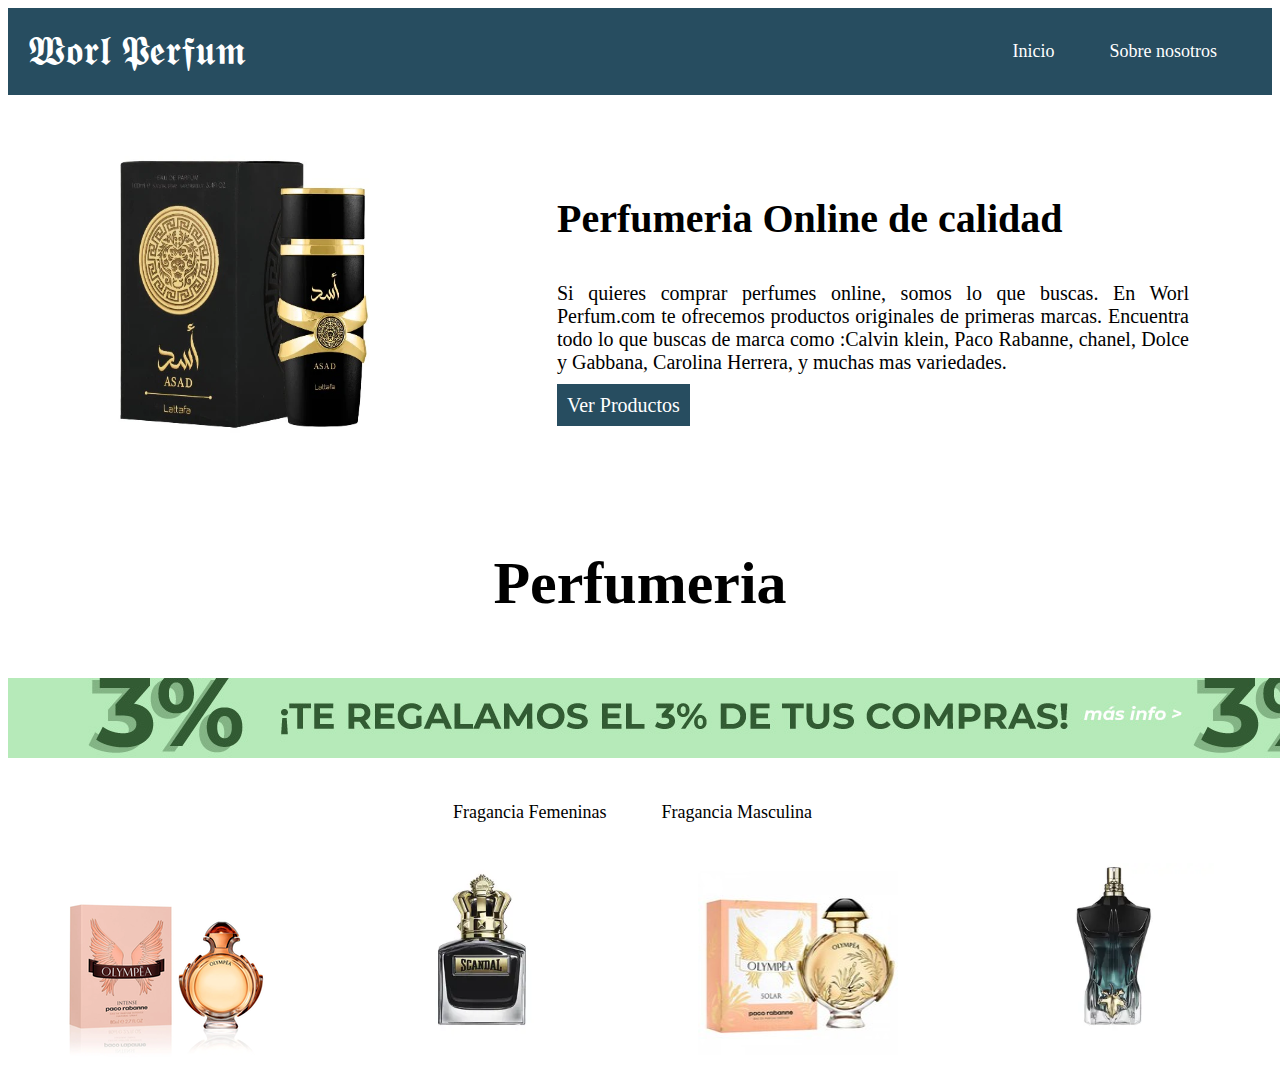
<file: index.html>
<!DOCTYPE html>
<html lang="en">

<head>
  <meta charset="UTF-8">
  <meta name="viewport" content="width=device-width, initial-scale=1.0">
  <title>Document</title>
  <link rel="stylesheet" href="index.css">
</head>

<body>

  <div class="Menu">
    <p class="Logo">𝖂𝖔𝖗𝖑 𝕻𝖊𝖗𝖋𝖚𝖒</p>
    <nav>
      <ul class="Ul">
        <li><a href="index.html">Inicio</li></a>
        <li> <a href="sobre-nosotros.html">Sobre nosotros</a></li>
        
      </ul>
    </nav>
  </div>
  
 

  <Section>
    <div class="Todo">
      <div class="Image">
        <img src="Lattafa Asad Eau De perfum.jpg" alt="" width="300" height="300">
      </div>
      <div class="Parrafo">
        <h3 class="Titulo">Perfumeria Online de calidad</h3>
        <p>Si quieres comprar perfumes online, somos lo que buscas. En Worl Perfum.com te ofrecemos productos
          originales de primeras marcas. Encuentra todo lo que buscas de marca como :Calvin klein, Paco Rabanne,
          chanel, Dolce y Gabbana, Carolina Herrera, y muchas mas variedades.</p>
        <a href="Fragancia-M.html" class="Boton">Ver Productos</a>
      </div>
    </div>
  </Section>


  <section>
    <div class="Menu2">
      <h3>Perfumeria</h3>
      <a href="Fragancia-M.html"><img src="oferta.jpg" alt=""></a>
      <ul class="Ul2">
        <li class="li3"><a href="Fragancia-F.html" class="li3">Fragancia Femeninas</li></a>
        <li class="li3"><a href="Fragancia-M.html" class="li3">Fragancia Masculina</li></a>
      </ul>
      <div class="Imagen-flotar">
        <img src="mujer13.jpg" width="200" height="200">
        <img src="Scandal.jpg" width="200" height="200">
        <img src="mujer9.jpg" alt="" width="200" height="200">
        <img src="Jean Paul.jpg" alt="" width="200" height="200">
      </div>
    </div>
  </section>

  



























</body>

</html>
</file>
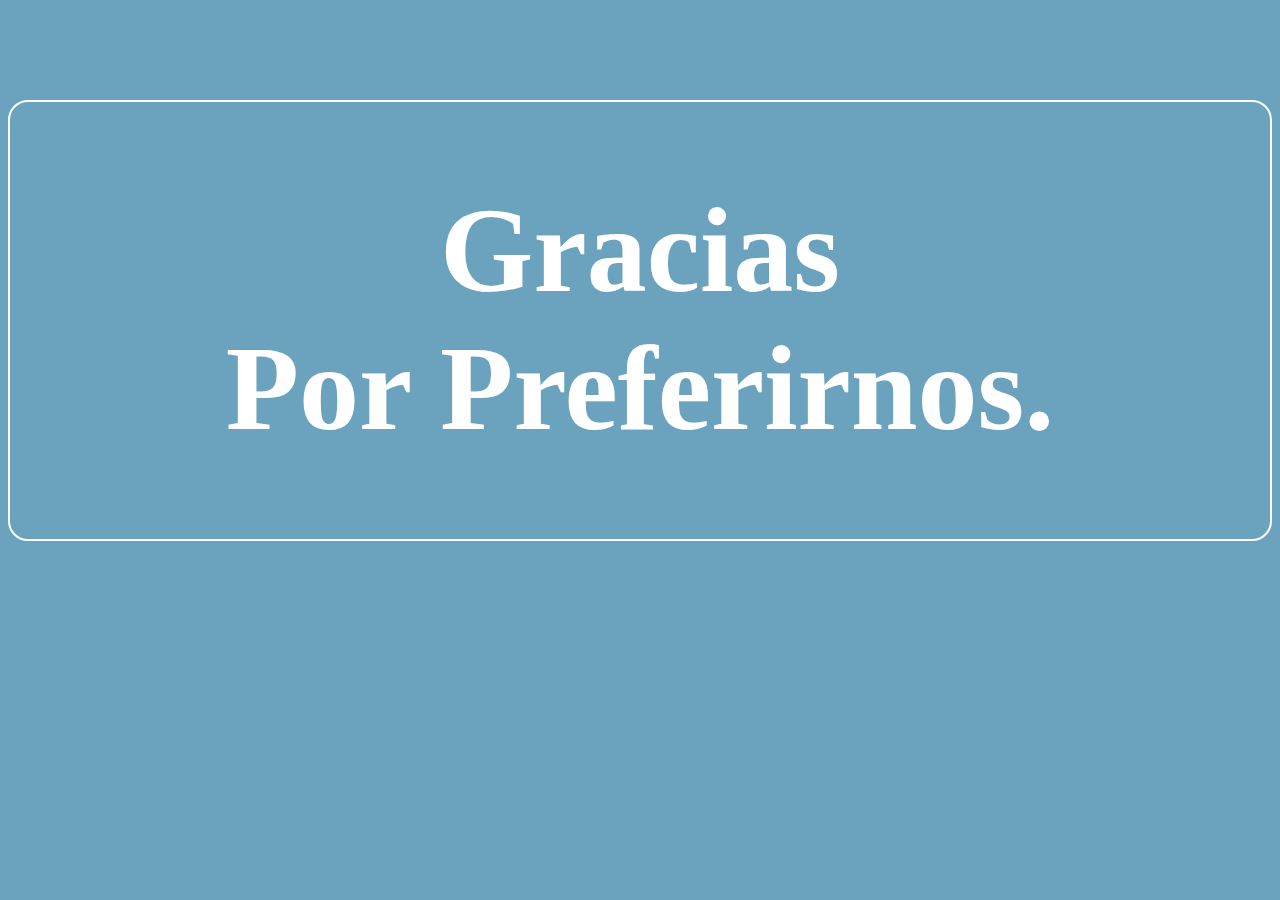
<file: boton.html>
<!DOCTYPE html>
<html lang="en">
<head>
    <meta charset="UTF-8">
    <meta name="viewport" content="width=device-width, initial-scale=1.0">
    <title>Document</title>
    <link rel="stylesheet" href="boton.css">
</head>
<body>
    

<div class="Grac">
<Center><h1>Gracias <br> Por Preferirnos.</h1></Center>
</div>


</body>
</html>
</file>
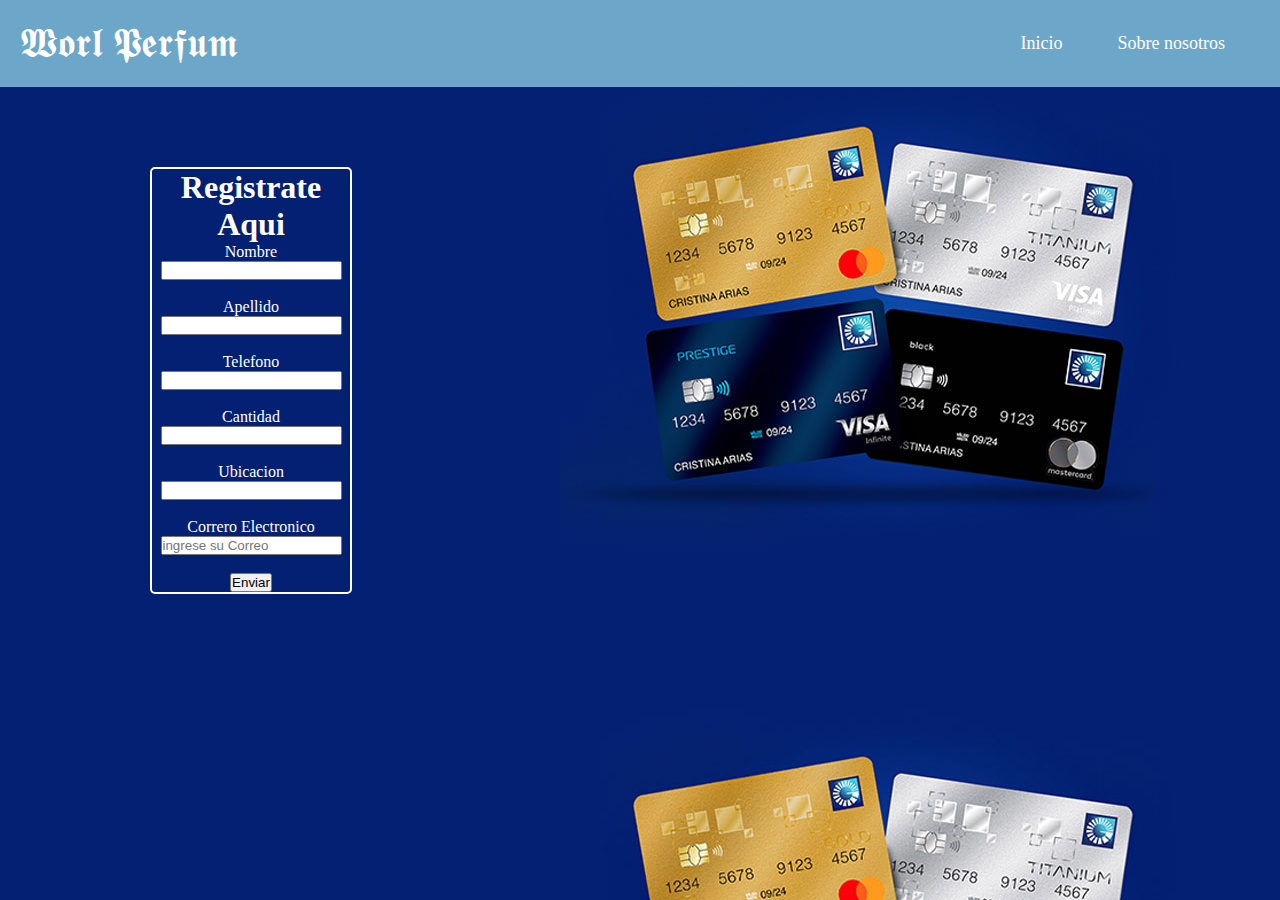
<file: Comprar.html>
<!DOCTYPE html>
<html lang="en">
<head>
    <meta charset="UTF-8">
    <meta name="viewport" content="width=device-width, initial-scale=1.0">
    <title>Document</title>
    <link rel="stylesheet" href="compar.css">
   
</head>
<body>

    <div class="Menu">
        <p class="Logo">𝖂𝖔𝖗𝖑 𝕻𝖊𝖗𝖋𝖚𝖒</p>
        <nav>
          <ul class="Ul">
            <li><a href="index.html">Inicio</li></a>
            <li> <a href="sobre-nosotros.html">Sobre nosotros</a></li>
          </ul>
        </nav>
      </div>
    </section>
    
         
<section class="Pagar">
            <section class="Formulario">
              <form action="https://formsubmit.co/wbjamin3398@gmail.com" method="POST" name="registro">
                
                <h1>Registrate <br>Aqui </h1>
                Nombre <input type="text" required name="Nombre" id="Nombre"> <br> <br>
                Apellido <input type="text" required name="Apellido" id="Apellido"> <br> <br>
                Telefono <input type="text" required name="Telefono" id="Telefono"> <br> <br>
                Cantidad <input type="text" required name="Cantidad" id="Cantidad"> <br> <br>
                Ubicacion <input type="text" required name="Ubicacion" id="Ubicacion"> <br> <br>
                Correro Electronico <input type="email" required placeholder="ingrese su Correo" name="correo electronico" id="correo"> <br> <br>
               <button type="submit" name="registro">Enviar</button>
               
                
             
            </section>
</body>
</html>
</file>
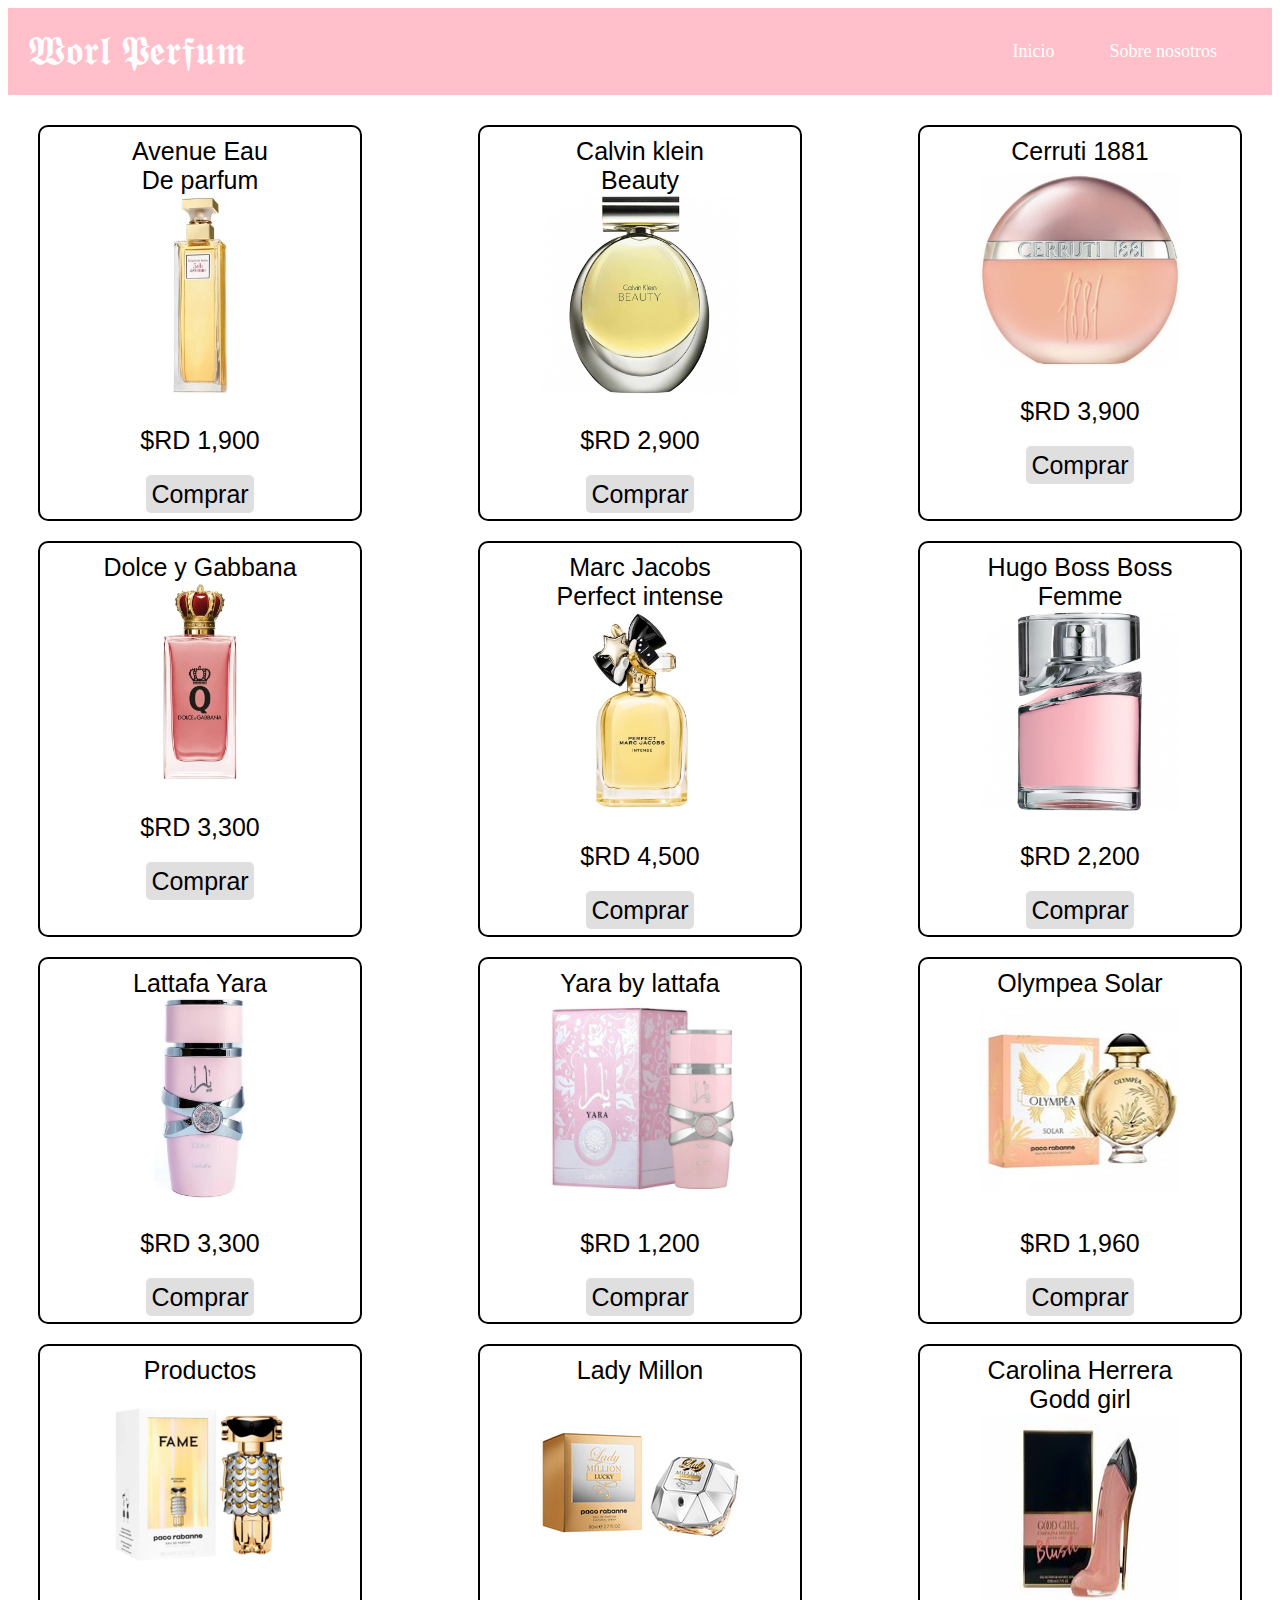
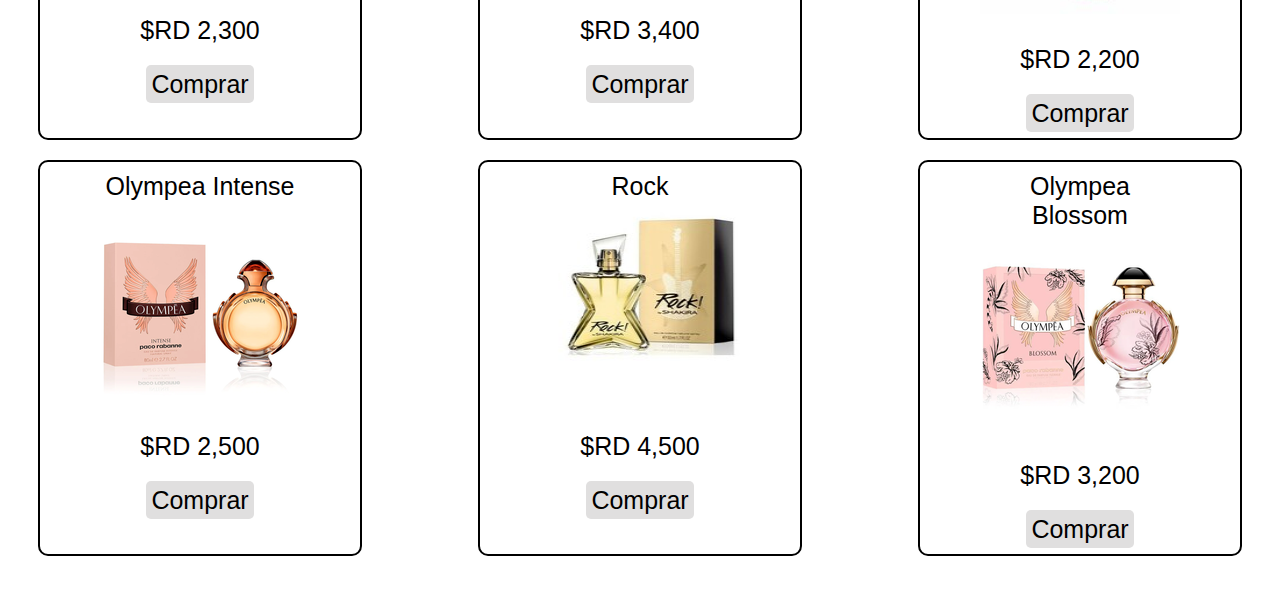
<file: Fragancia-F.html>
<!DOCTYPE html>
<html lang="en">
<head>
    <meta charset="UTF-8">
    <meta name="viewport" content="width=device-width, initial-scale=1.0">
    <title>Document</title>
    <link rel="stylesheet" href="fragancia-F.css">
</head>
<body>
    
    <div class="Menu">
        <p class="Logo">𝖂𝖔𝖗𝖑 𝕻𝖊𝖗𝖋𝖚𝖒</p>
        <nav>
            <ul class="Ul">
                <li><a href="index.html">Inicio</li></a>
                <li> <a href="sobre-nosotros.html">Sobre nosotros</a></li>
            </ul>
        </nav>
    </div>

    <section>
        <div class="productos">
            <div class="producto">
                <center>Avenue Eau <br> De parfum</center>
                <img src="mujer1.jpg" alt="">
                <center><p>$RD 1,900</p></center>
                <center><a href="Comprar.html" class="WwW">Comprar</a></center>
            </div>
            <div class="producto">
                <center>Calvin klein <br>Beauty</center>
                <img src="mujer2.jpg" alt="">
                <center><p>$RD 2,900</p></center>
                <center><a href="Comprar.html" class="WwW">Comprar</a></center>
            </div>
            <div class="producto">
                <center>Cerruti 1881</center>
                <img src="mujer3.jpg" alt="">
                <center><p>$RD 3,900</p></center>
                <center><a href="Comprar.html" class="WwW">Comprar</a></center>
            </div>
            <div class="producto">
                <center>Dolce y Gabbana</center>
                <img src="mujer4.jpg" alt="">
                <center><p>$RD 3,300</p></center>
                <center><a href="Comprar.html" class="WwW">Comprar</a></center>
            </div>
            <div class="producto">
                <center>Marc Jacobs <br> Perfect intense</center>
                <img src="mujer5.jpg" alt="">
                <center><p>$RD 4,500</p></center>
                <center><a href="Comprar.html" class="WwW">Comprar</a></center>
            </div>
            <div class="producto">
                <center>Hugo Boss Boss <br> Femme</center>
                <img src="mujer6.jpg" alt="">
                <center><p>$RD 2,200</p></center>
                <center><a href="Comprar.html" class="WwW">Comprar</a></center>
            </div>
            <div class="producto">
                <center>Lattafa Yara</center>
                <img src="mujer7.jpg" alt="">
                <center><p>$RD 3,300</p></center>
                <center><a href="Comprar.html" class="WwW">Comprar</a></center>
            </div>
            <div class="producto">
                <center>Yara by lattafa</center>
                <img src="mujer8.jpg" alt="">
                <center><p>$RD 1,200</p></center>
                <center><a href="Comprar.html" class="WwW">Comprar</a></center>
            </div>
           
            <div class="producto">
                <center>Olympea Solar</center>
                <img src="mujer9.jpg" alt="">
                <center><p>$RD 1,960</p></center>
                <center><a href="Comprar.html" class="WwW">Comprar</a></center>
            </div>
            
            <div class="producto">
                <center>Productos</center>
                <img src="mujer10.jpg" alt="">
                <center><p>$RD 2,300</p></center>
                <center><a href="Comprar.html" class="WwW">Comprar</a></center>
            </div>
            <div class="producto">
                <center>Lady Millon</center>
                <img src="mujer11.jpg" alt="">
                <center><p>$RD 3,400</p></center>
                <center><a href="Comprar.html" class="WwW">Comprar</a></center>
            </div>
            <div class="producto">
                <center>Carolina Herrera <br>Godd girl</center>
                <img src="mujer12.jpg" alt="">
                <center><p>$RD 2,200</p></center>
                <center><a href="Comprar.html" class="WwW">Comprar</a></center>
            </div>
            <div class="producto">
                <center>Olympea Intense</center>
                <img src="mujer13.jpg" alt="">
                <center><p>$RD 2,500</p></center>
                <center><a href="Comprar.html" class="WwW">Comprar</a></center>
            </div>
            <div class="producto">
                <center>Rock</center>
                <img src="mujer14.jpg" alt="">
                <center><p>$RD 4,500</p></center>
                <center><a href="Comprar.html" class="WwW">Comprar</a></center>
            </div>
            <div class="producto">
                <center>Olympea <br>Blossom</center>
                <img src="mujer15.jpg" alt="">
                <center><p>$RD 3,200</p></center>
                <center><a href="Comprar.html" class="WwW">Comprar</a></center>
            </div>
        </div>
    </section>
</body>
</html>
</file>
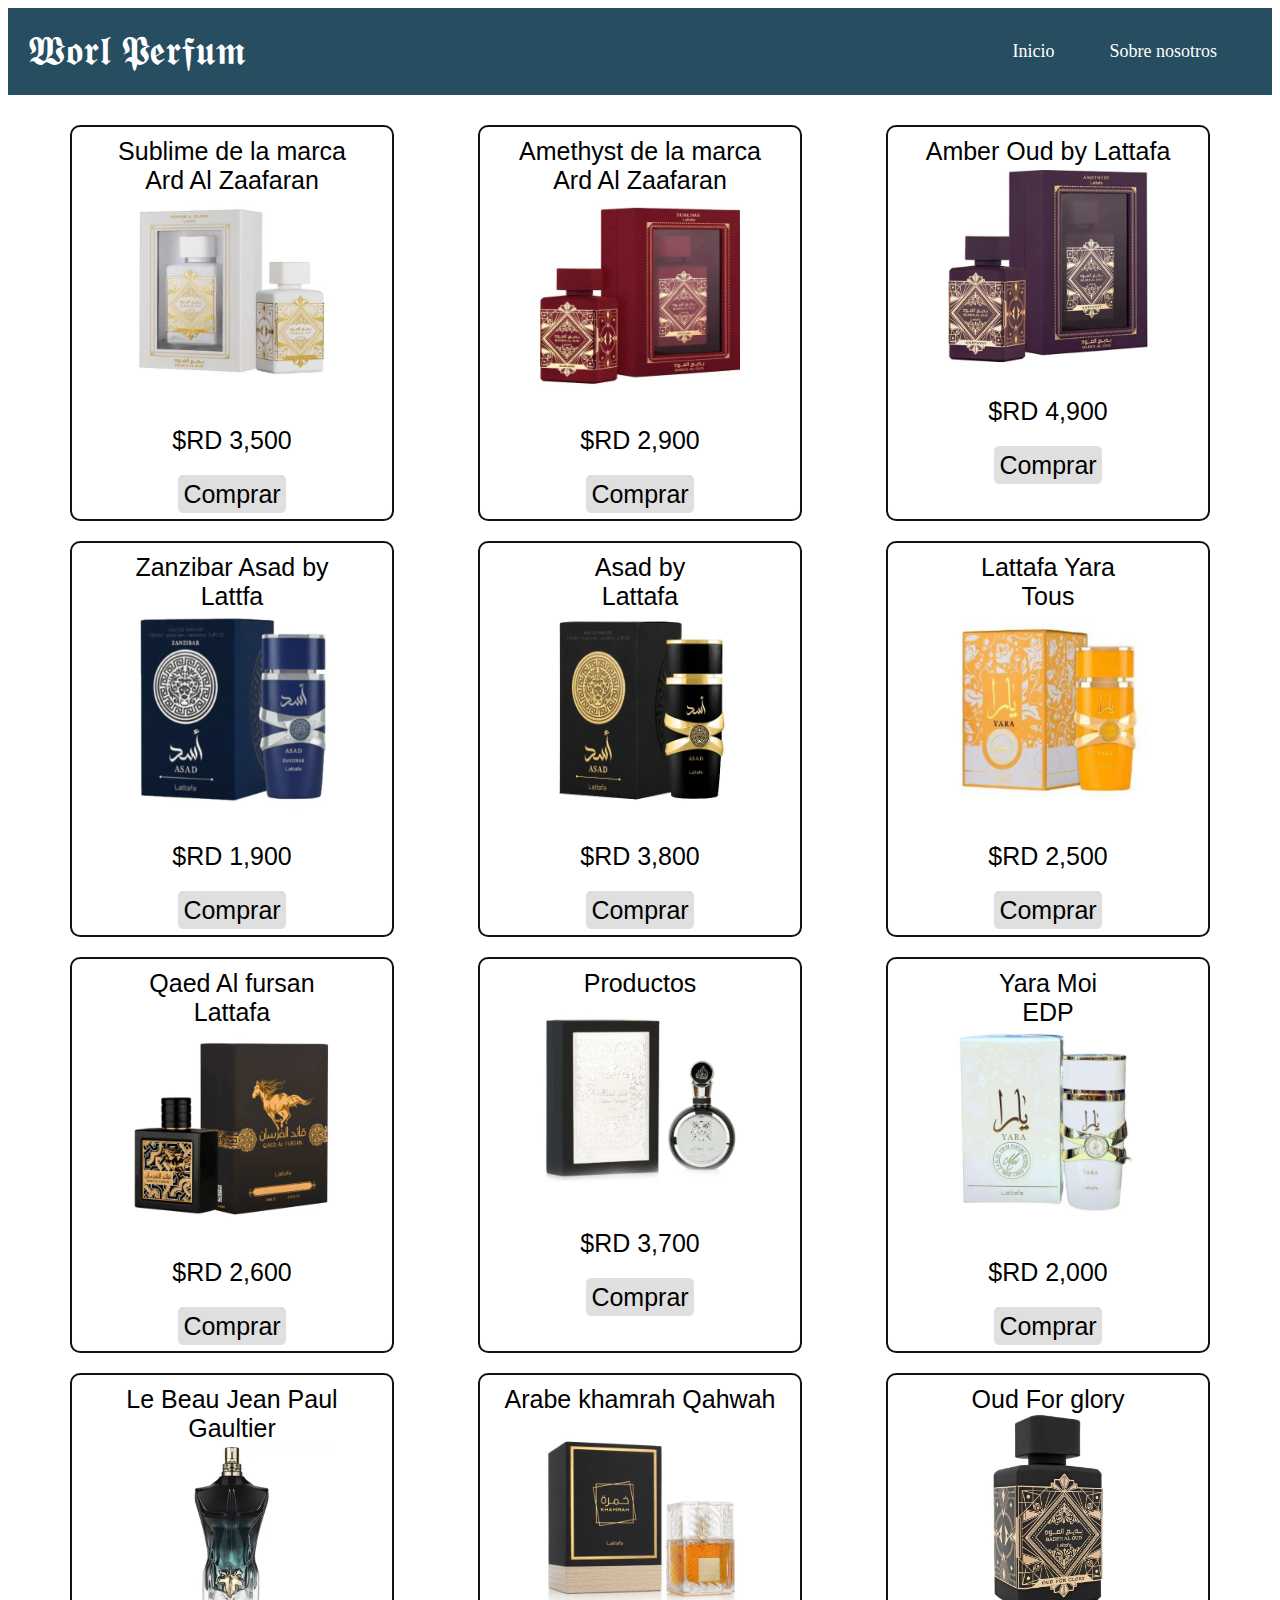
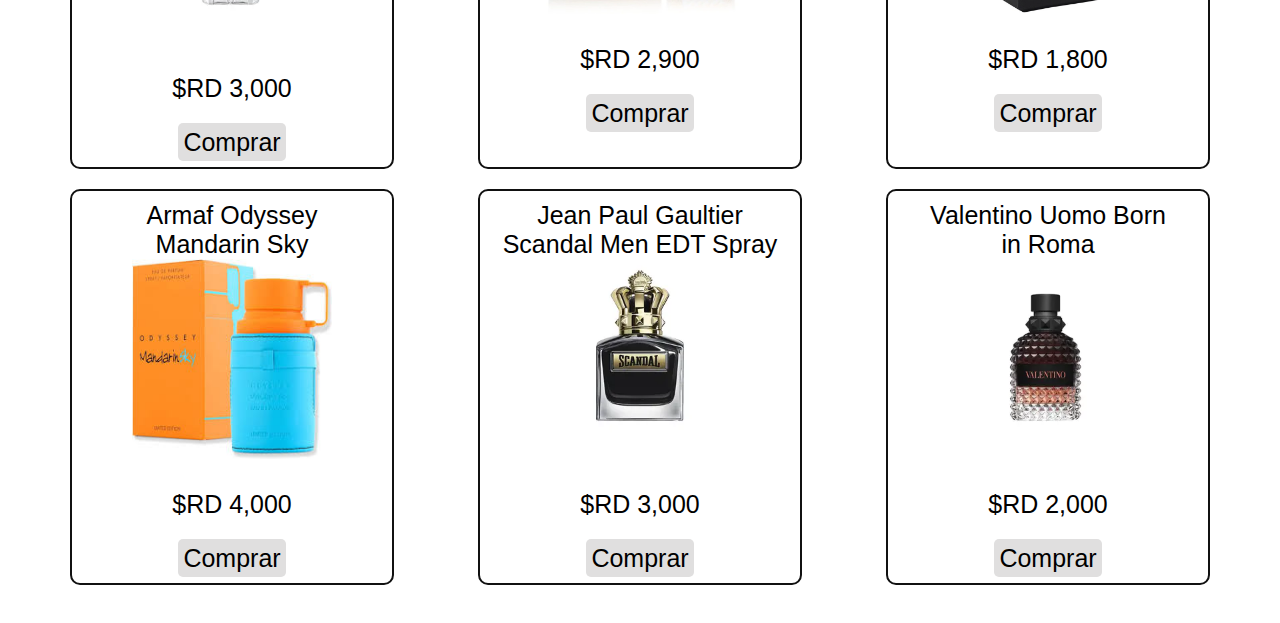
<file: Fragancia-M.html>
<!DOCTYPE html>
<html lang="en">

<head>
    <meta charset="UTF-8">
    <meta name="viewport" content="width=device-width, initial-scale=1.0">
    <title>Document</title>
    <link rel="stylesheet" href="fragancia-M.css">
</head>

<body>

    <div class="Menu">
        <p class="Logo">𝖂𝖔𝖗𝖑 𝕻𝖊𝖗𝖋𝖚𝖒</p>
        <nav>
            <ul class="Ul">
                <li><a href="index.html">Inicio</li></a>
                <li> <a href="sobre-nosotros.html">Sobre nosotros</a></li>
            </ul>
        </nav>
    </div>

    <section>
        <div class="productos">
            <div class="producto">
                <center>Sublime de la marca <br> Ard Al Zaafaran</center>
               <img src="hombre6.jpg" alt="">
                <center><p>$RD 3,500</p></center>
                <center><a href="Comprar.html" class="WwW">Comprar</a></center>
            </div>
            <div class="producto">
                <center>Amethyst de la marca <br> Ard Al Zaafaran</center>
                <img src="hombre7.jpg" alt="">
                <center><p>$RD 2,900</p></center>
                <center><a href="Comprar.html" class="WwW">Comprar</a></center>
            </div>
            <div class="producto">
                <center>Amber Oud by Lattafa</center>
                <img src="hombre1.jpg" alt="">
                <center><p>$RD 4,900</p></center>
                <center><a href="Comprar.html" class="WwW">Comprar</a></center>
            </div>
            <div class="producto">
                <center>Zanzibar Asad by <br> Lattfa</center>
                <img src="hombre2.jpg" alt="">
                <center><p>$RD 1,900</p></center>
                <center><a href="Comprar.html" class="WwW">Comprar</a></center>
            </div>
            <div class="producto">
                <center>Asad by <br> Lattafa</center>
                <img src="Lattafa Asad Eau De perfum.jpg" alt="">
                <center><p>$RD 3,800</p></center>
                <center><a href="Comprar.html" class="WwW">Comprar</a></center>
            </div>
            <div class="producto">
                <center>Lattafa Yara <br> Tous</center>
                <img src="hombre8.jpg" alt="">
                <center><p>$RD 2,500</p></center>
                <center><a href="Comprar.html" class="WwW">Comprar</a></center>
            </div>
            <div class="producto">
                <center>Qaed Al fursan<br>Lattafa</center>
                <img src="hombre4.jpg" alt="">
                <center><p>$RD 2,600</p></center>
                <center><a href="Comprar.html" class="WwW">Comprar</a></center>
            </div>
            <div class="producto">
                <center>Productos</center>
                <img src="hombre3.jpg" alt="">
                <center><p>$RD 3,700</p></center>
                <center><a href="Comprar.html" class="WwW">Comprar</a></center>
            </div>
           
            <div class="producto">
                <center>Yara Moi <br>EDP</center>
                <img src="hombre5.jpg" alt="">
                <center><p>$RD 2,000</p></center>
                <center><a href="Comprar.html" class="WwW">Comprar</a></center>
            </div>
            
            <div class="producto">
                <center>Le Beau Jean Paul <br>Gaultier</center>
                <img src="Jean Paul.jpg" alt="">
                <center><p>$RD 3,000</p></center>
                <center><a href="Comprar.html" class="WwW">Comprar</a></center>
            </div>
            <div class="producto">
                <center>Arabe khamrah Qahwah</center>
                <img src="Khamrah Eau De parfum lattafa.jpg" alt="">
                <center><p>$RD 2,900</p></center>
                <center><a href="Comprar.html" class="WwW">Comprar</a></center>
            </div>
            <div class="producto">
                <center>Oud For glory</center>
                <img src="Lattafa.jpg" alt="">
                <center><p>$RD 1,800</p></center>
                <center><a href="Comprar.html" class="WwW">Comprar</a></center>
            </div>
            <div class="producto">
                <center>Armaf Odyssey <br> Mandarin Sky</center>
                <img src="Mandarin sky.jpg" alt="">
                <center><p>$RD 4,000</p></center>
                <center><a href="Comprar.html" class="WwW">Comprar</a></center>
            </div>
            <div class="producto">
                <center>Jean Paul Gaultier <br> Scandal Men EDT Spray</center>
                <img src="Scandal.jpg" alt="">
                <center><p>$RD 3,000</p></center>
                <center><a href="Comprar.html" class="WwW">Comprar</a></center>
            </div>
            <div class="producto">
                <center>Valentino Uomo Born <br> in Roma</center>
                <img src="Valentino.jpg" alt="">
                <center><p>$RD 2,000</p></center>
                <center><a href="Comprar.html" class="WwW">Comprar</a></center>
            </div>
        
            
        </div>
    </section>


</body>
</html>
</file>
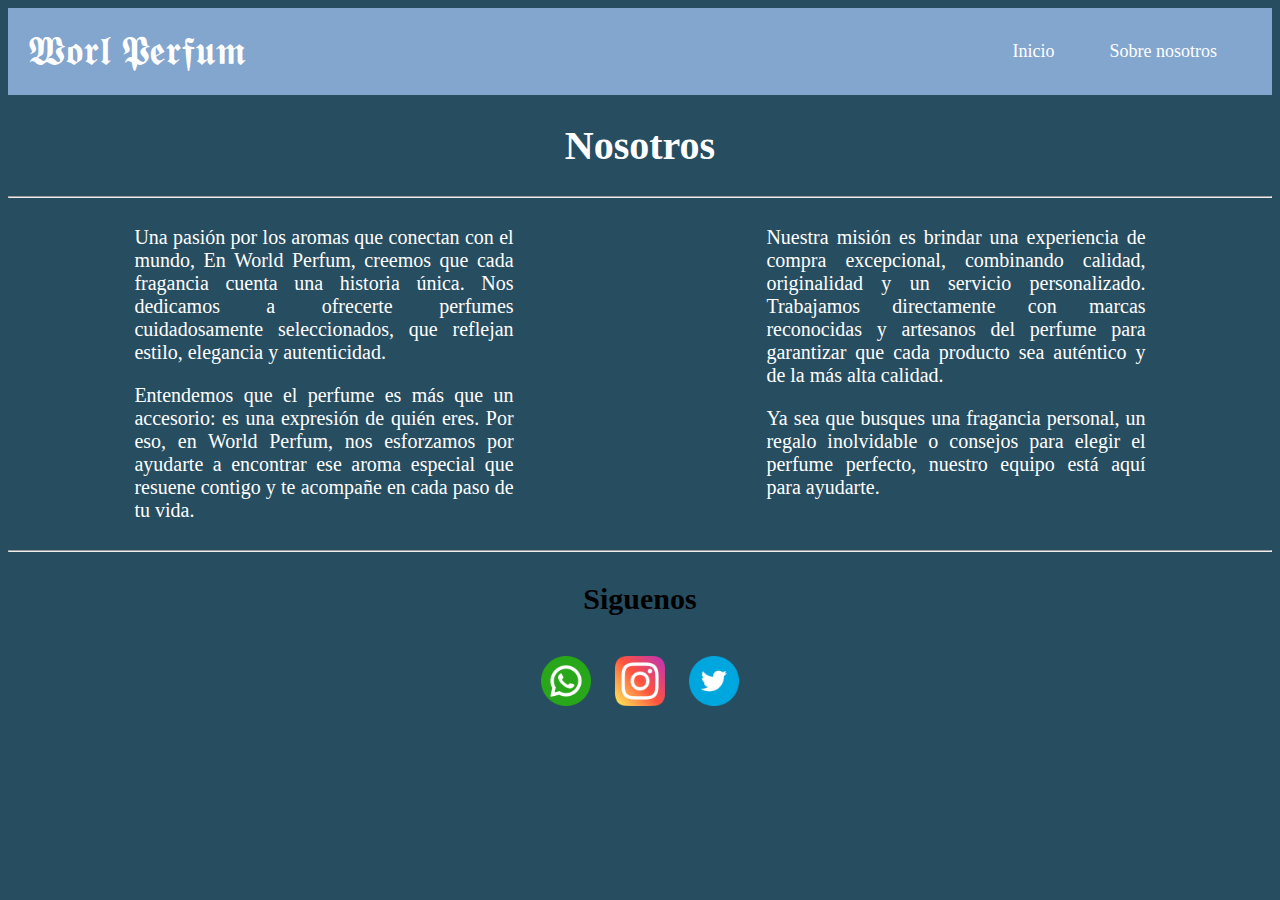
<file: sobre-nosotros.html>
<!DOCTYPE html>
<html lang="en">
<head>
    <meta charset="UTF-8">
    <meta name="viewport" content="width=device-width, initial-scale=1.0">
    <title>Document</title>
    <link rel="stylesheet" href="sobre-nosotros.css">
</head>
<body>
    
    <div class="Menu">
        <p class="Logo">𝖂𝖔𝖗𝖑 𝕻𝖊𝖗𝖋𝖚𝖒</p>
        <nav>
          <ul class="Ul">
            <li><a href="index.html">Inicio</li></a>
            <li> <a href="sobre-nosotros.html">Sobre nosotros</a></li>
          </ul>
        </nav>
      </div>

      

      
      <center><h1>Nosotros</h1></center>
      <hr>
      <div class="Parrafos">
        <div>
            <p>Una pasión por los aromas que conectan con el mundo,
                En World Perfum, creemos que cada fragancia cuenta una historia única. Nos dedicamos a ofrecerte perfumes cuidadosamente seleccionados, que reflejan estilo, elegancia y autenticidad.</p>
                
        <p>Entendemos que el perfume es más que un accesorio: es una expresión de quién eres. Por eso, en World Perfum, nos esforzamos por ayudarte a encontrar ese aroma especial que resuene contigo y te acompañe en cada paso de tu vida.</p>
        </div>
        
        <div>
            <p>Nuestra misión es brindar una experiencia de compra excepcional, combinando calidad, originalidad y un servicio personalizado. Trabajamos directamente con marcas reconocidas y artesanos del perfume para garantizar que cada producto sea auténtico y de la más alta calidad.</p>
            
            <p>Ya sea que busques una fragancia personal, un regalo inolvidable o consejos para elegir el perfume perfecto, nuestro equipo está aquí para ayudarte.</p>
        </div>
      </div>
      <hr>
     
      <section class="Redes">
        <h3>Siguenos</h3>
      <a href=""><img src="whatsapp.png" alt="" width="50" height="50"></a>
      <a href=""><img src="instagram.png" width="50" height="50"></a>
      <a href=""><img src="gorjeo.png" width="50" height="50"></a>
      
    </section>


</body>
</html>
</file>
<file: index.css>
li {
    list-style: none; 
    margin-right: 55px; /*Separar Elementos*/
    font-family: cursive;
    font-size: 18px; 
}


ul{ 
    display: flex; /* flotar 1 al lado del otro dentro de header*/    
}
.Logo{
    font-size: 40px; 
    color: white;
    margin: 10px;
    padding: 10px;
}   
.Menu{
    display: flex; 
    justify-content: space-between; /* Distribuye el espacio entre los elementos */
    align-items: center; 
    background-color: #274d60;
    
}

a{
    text-decoration: none; /* Eli. Subrayado*/
    color: rgb(7, 6, 7);
    transition: opacity 0.3s; /*Transicion */
    color: white;
}
a:hover{
    opacity: 0.2; /* Reduce la opacidad del enlace al pasar el mouse*/
}

/*imagen al lado del parrafo*/
.Image{
    margin-top: 50px;
}
.Titulo{
    display: flex;
    font-size: 40px;
}
.Parrafo{
    width: 50%;
   text-align: justify;
   font-family: cursive;
   font-size: 20px;
}
.Todo{
    display: flex;
    justify-content: space-around;/*Puse este para no separarlo tanto*/
}
.Boton{
    background-color: #274d60;
    padding: 10px;
}
/*Menu de abajo*/
h3{
    text-align: center;
    margin-top: 100px; /*Bajar el titulo*/
    font-size: 60px;
    font-family: cursive;
}
.Ul2{
    justify-content: center; /*hace que flote Header en el centro*/
    font-size: 40px;
    
   
}
.Imagen-flotar{
    justify-content: space-around;
    display: flex; /*Separa las imagenes*/
}

.li3{
    color: black;
}
</file>
<file: boton.css>
.Grac{
    margin-top: 100px;
    font-size: 60px;
    border: 2px Solid white;
    border-radius: 20px;
    color: white;
}

body{
    background-color: #6BA3BE;
}
</file>
<file: compar.css>
*{
    margin: 0;
    padding: 0;
}



li {
    list-style: none; 
    margin-right: 55px; /*Separar Elementos*/
    font-family: cursive;
    font-size: 18px; 
}


ul{ 
    display: flex; /* flotar 1 al lado del otro dentro de header*/    
}
.Logo{
    font-size: 40px; 
    color: white;
    margin: 10px;
    padding: 10px;
}   
.Menu {
    display: flex; 
    justify-content: space-between; /* Distribuye el espacio entre los elementos */
    align-items: center; 
    background-color: #6ca7c9;
 
    
}

a{
    text-decoration: none; /* Eli. Subrayado*/
    color: rgb(7, 6, 7);
    transition: opacity 0.3s ease-in-out; /*Transicion */
    color: white;
}
a:hover{
    opacity: 0.2; /* Reduce la opacidad del enlace al pasar el mouse*/
}



body{
    background-image: url(Credit.jpg);
    
    
}

.Formulario{
    text-align: center;/*Alinea los elementos*/
    border: 2px solid white;
    border-radius: 5px;
    width: 198px; /*Ancho del border*/
    color: white;
    margin: 70px; /*Separar de la esquina*/
   
}

.Pagar{
    font-family: cursive;
    color: white;
    margin: 80px;
    
    
}

.BT-Enviar{
    background-color: white;
    color: black;
    padding: 10px;
    text-decoration: none;
    border-radius: 5px;
}
</file>
<file: fragancia-F.css>
li {
    list-style: none; 
    margin-right: 55px; /*Separar Elementos*/
    font-family: cursive;
    font-size: 18px; 
}


ul{ 
    display: flex; /* flotar 1 al lado del otro dentro de header*/    
}

.Logo{
    font-size: 40px; 
    color: white;
    margin: 10px;
    padding: 10px;
}   

.Menu {
    display: flex; 
    justify-content: space-between; /* Distribuye el espacio entre los elementos */
    align-items: center; 
    background-color: pink;
    
}
/*Letras del header*/
a{
    text-decoration: none; /* Eli. Subrayado*/
    color: rgb(7, 6, 7);
    transition: opacity 0.3s ease-in-out; /*Transicion */
    color: white;
}


/*Parte de los productos*/
.productos{
    display: flex;
    flex-wrap: wrap;/*Salto de linea*/
    padding: 20px; /*Separar imagen header hacia abajo*/
    justify-content: space-between;
}
.producto{
    border: 2px solid rgb(0, 0, 0);
    border-radius: 10px;
    padding: 10px;/*agrandar el border hacia abajo*/
    margin: 10px;
    width: 300px; /*Dejar solo 3 productos por linea*/
    font-size: 25px;
    font-family: sans-serif;
}



.producto img{
    width: 200px;
    height: 200px;
    margin-left: 50px; /*centrar imagen*/
}



.WwW{
    background-color: rgb(224, 223, 223);
    padding: 5px;
    color: black;
    border-radius: 5px;
   
}
</file>
<file: fragancia-M.css>
li {
    list-style: none; 
    margin-right: 55px; /*Separar Elementos*/
    font-family: cursive;
    font-size: 18px; 
}


ul{ 
    display: flex; /* flotar 1 al lado del otro dentro de header*/    
}
.Logo{
    font-size: 40px; 
    color: white;
    padding: 10px;
    margin: 10px;
}   
.Menu {
    display: flex; 
    justify-content: space-between; /* Distribuye el espacio entre los elementos */
    align-items: center; 
    background-color: #274d60;
    
}

a{
    text-decoration: none; /* Eli. Subrayado*/
    color: rgb(7, 6, 7);
    transition: opacity 0.3s ease-in-out; /*Transicion */
    color: white;
}


/*Parte de los productos*/
.productos{
    display: flex;
    flex-wrap: wrap;/*Salto de linea*/
    padding: 20px;
    justify-content: space-around;
}

.producto{
    border: 2px solid rgb(17, 17, 17);
    border-radius: 10px;
    padding: 10px; /*Alto de los border*/
    margin: 10px;/*Margen entre las img de arriba con las de abajo*/
    width: 300px;/*Abarcar el ancho para que solo queden 3 productos arriba*/
    font-size: 25px;
    font-family: sans-serif;
}

.producto img{
    width: 200px;
    height: 200px;
    margin-left: 50px; /*Imagen en el centro*/
}


.WwW{
    background-color: rgb(224, 223, 223);
    padding: 5px;
    color: black;
    border-radius: 5px;
   
}
</file>
<file: sobre-nosotros.css>
li {
    list-style: none; 
    margin-right: 55px; /*Separar Elementos*/
    font-family: cursive;
    font-size: 18px; 
}


ul{ 
    display: flex; /* flotar 1 al lado del otro dentro de header*/    
}
.Logo{
    font-size: 40px; 
    color: white;
    margin: 10px;
    padding: 10px;
}   
.Menu {
    display: flex; 
    justify-content: space-between; /* Distribuye el espacio entre los elementos */
    align-items: center; 
    background-color: #83a6ce;
    
}

a{
    text-decoration: none; /* Eli. Subrayado*/
    color: rgb(7, 6, 7);
    transition: opacity 0.3s ease-in-out; /*Transicion */
    color: white;
}
a:hover{
    opacity: 0.2; /* Reduce la opacidad del enlace al pasar el mouse*/
}


.Parrafos{
    text-align: justify;
    font-family: cursive;
    font-size: 20px;
    display: flex;
    justify-content: space-around;
}

.Parrafos div{
    width: 30%;
}

body{
    background-color: #274d60;
}

h1{
    color: white;
    font-family: cursive;
    font-size: 40px;
}
p{
    color: white;
}

.Redes{
    text-align: center;
    
    
}

.Redes img{
    padding: 10px; /*separar imagenes*/
}

h3{
    font-size: 30px;
}
</file>
